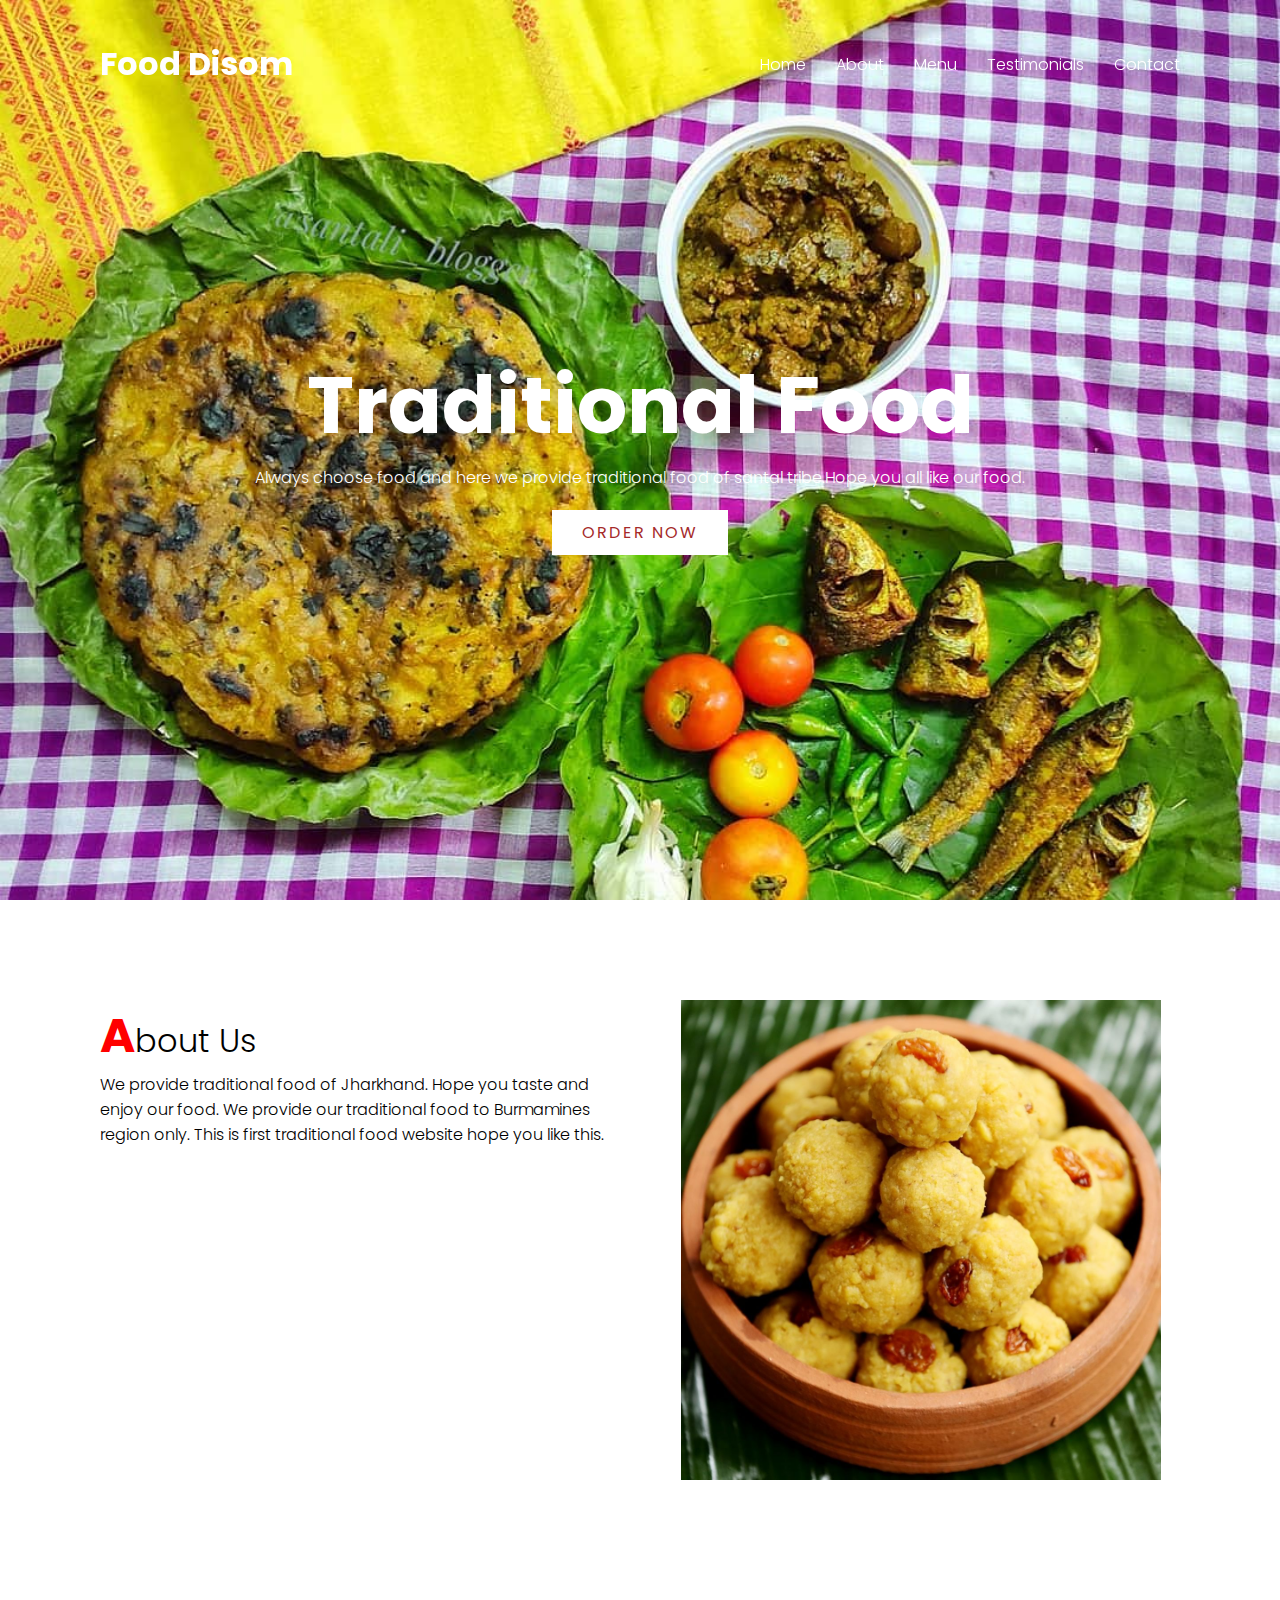
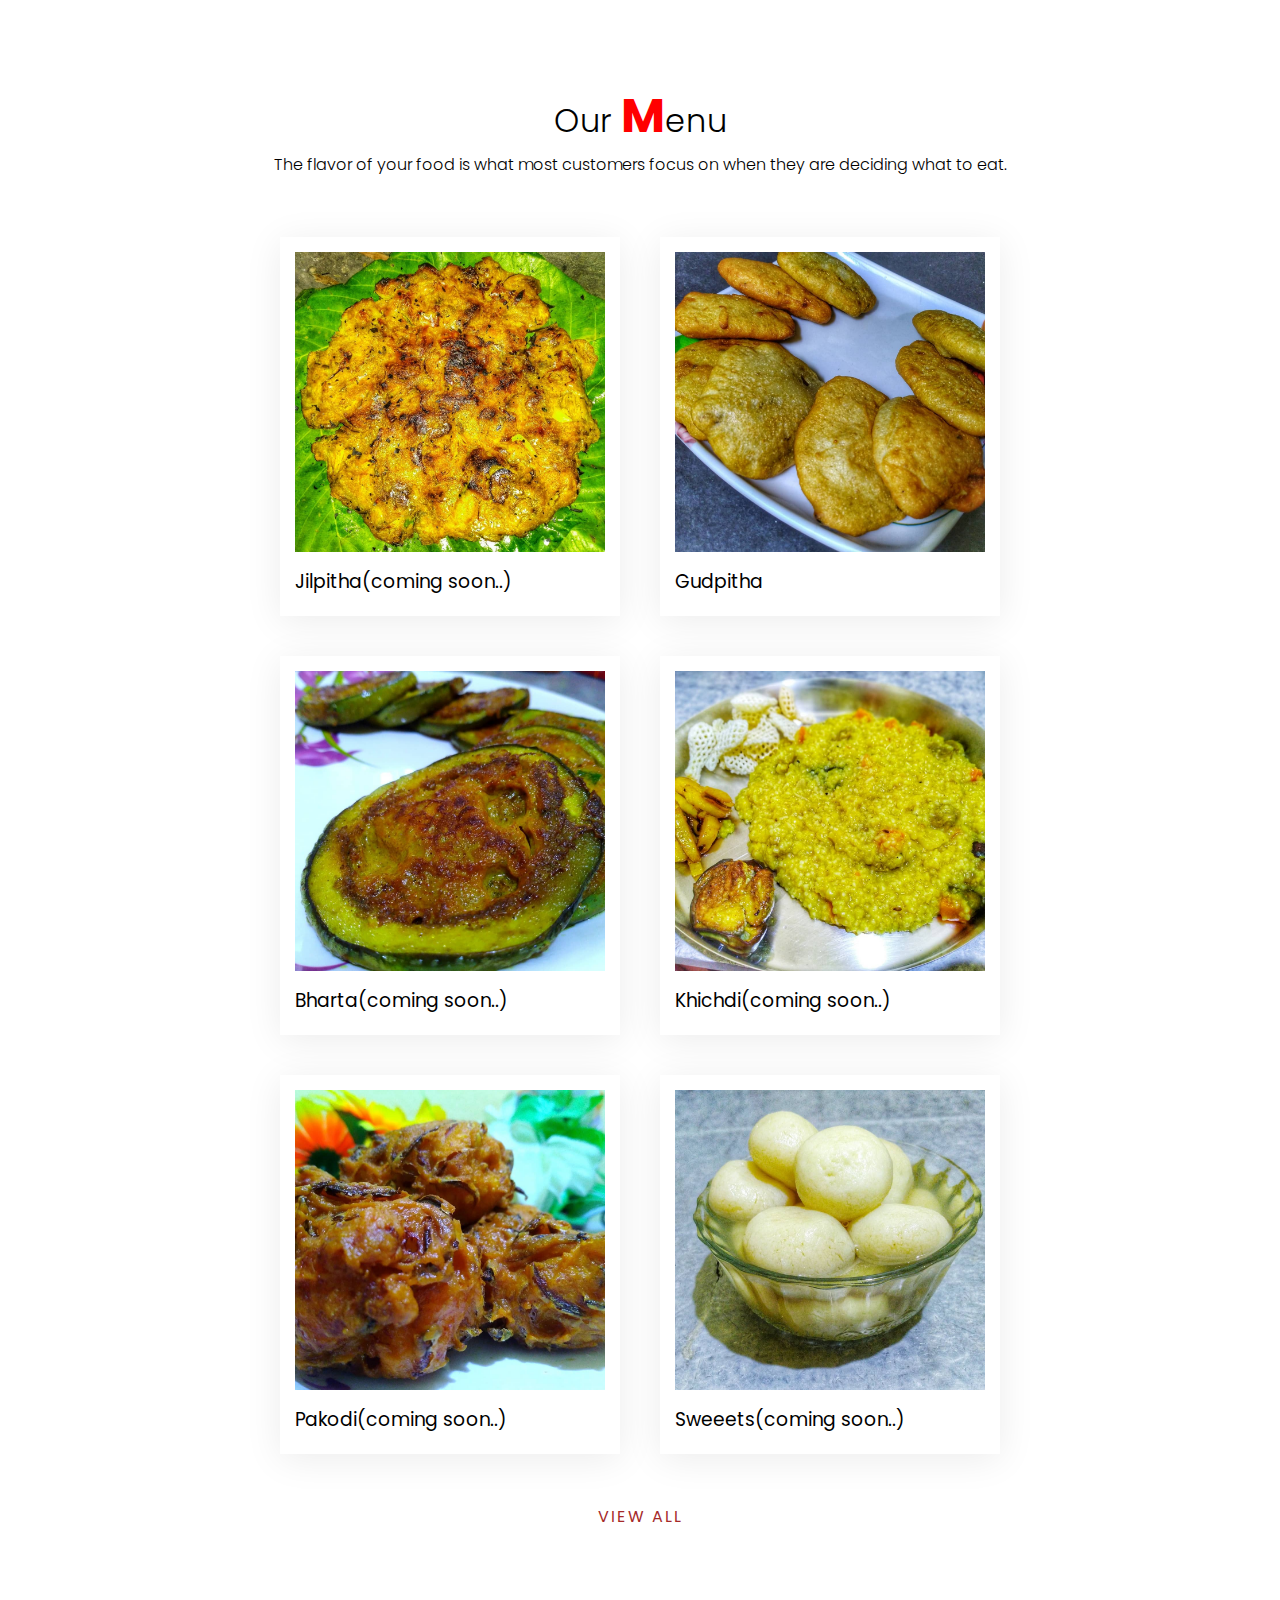
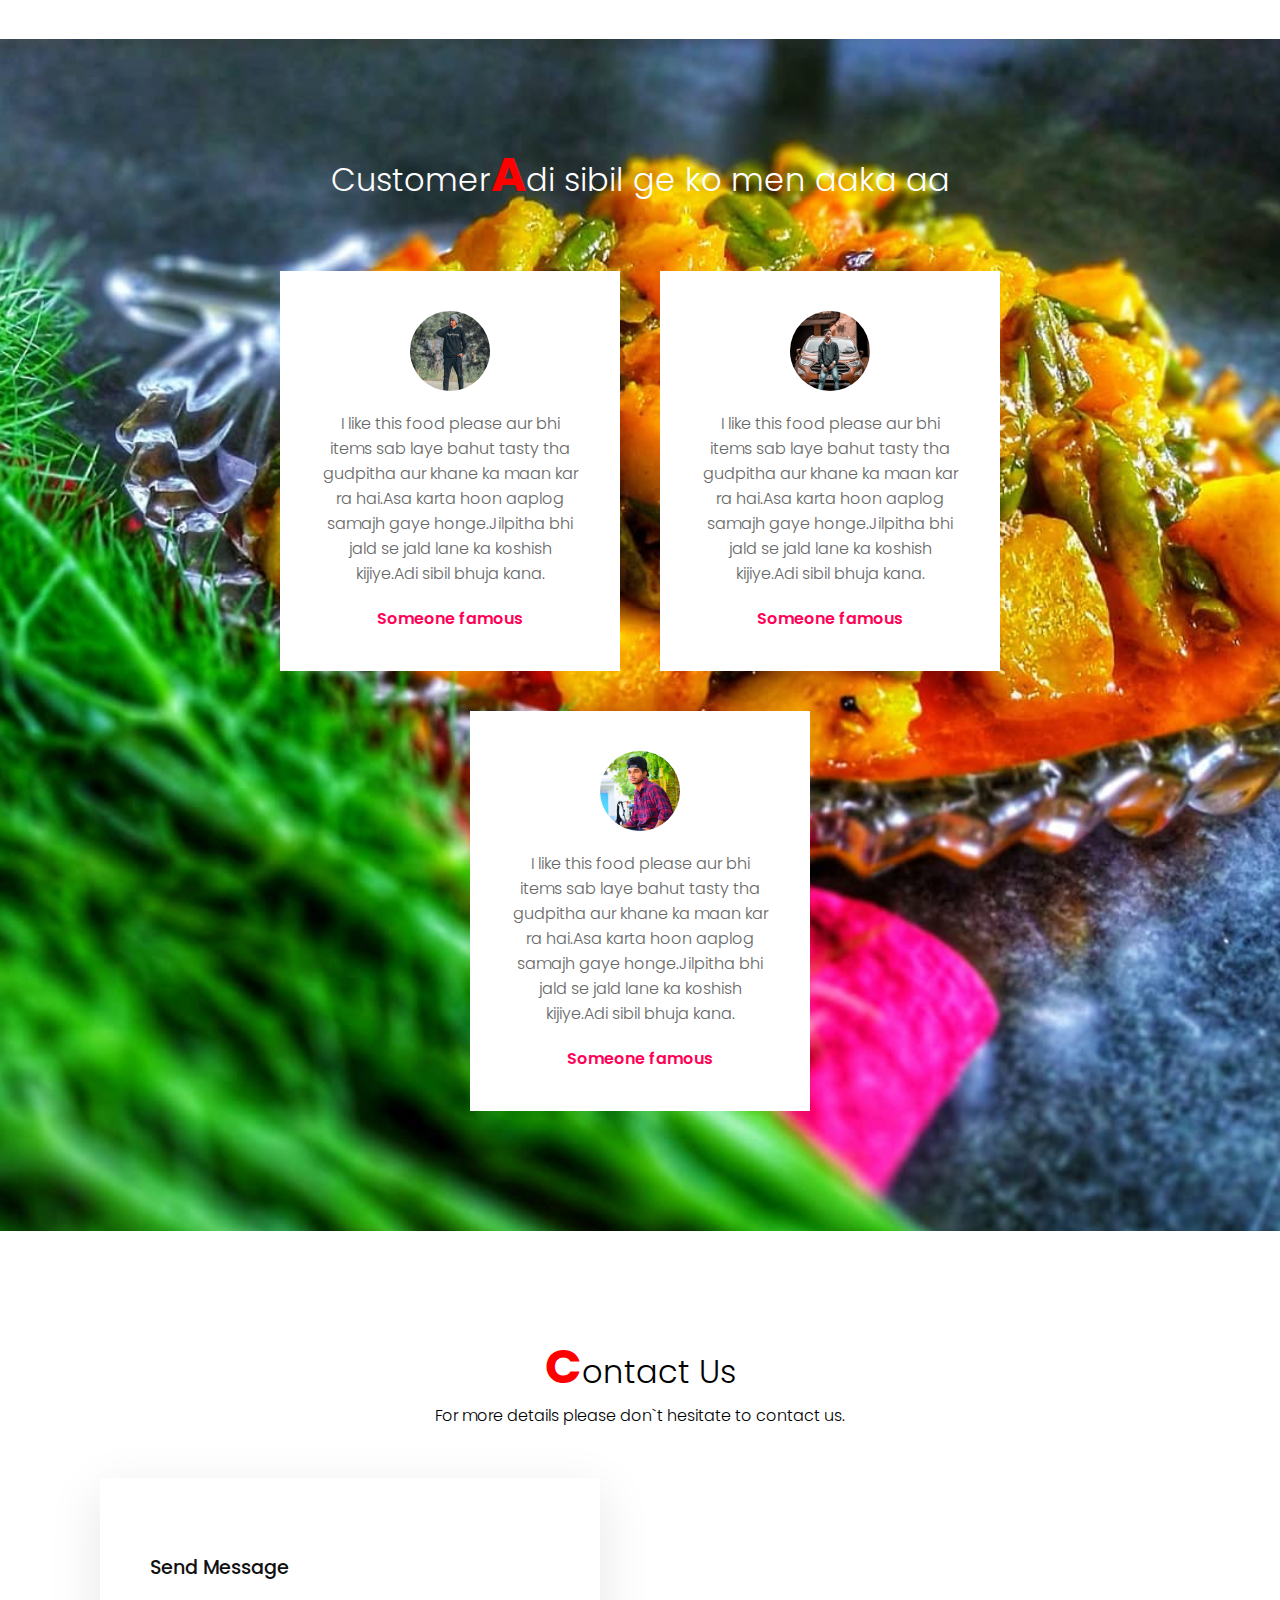
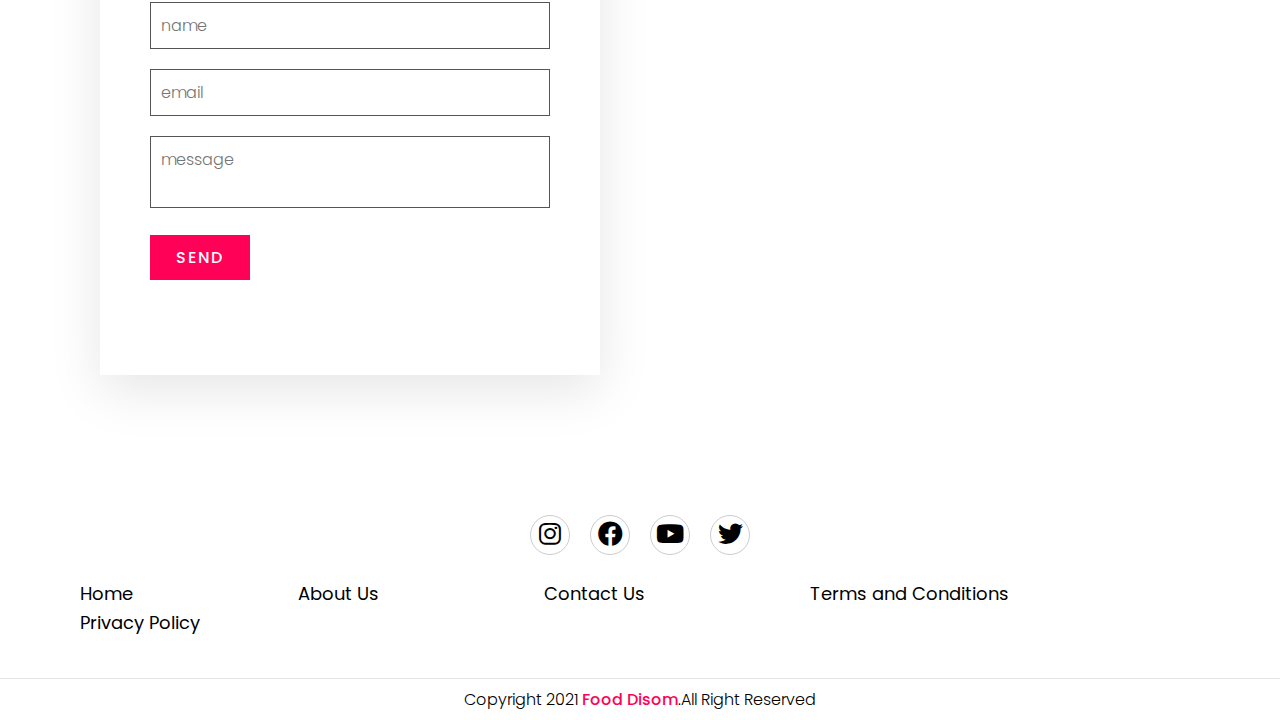
<file: index.html>
<!DOCTYPE html>
<html lang="en">

<head>
    <meta charset="UTF-8">
    <meta name="viewport" content="width=device-width,initial-scale=1.0">
    <title>Food Website</title>
    <link rel="stylesheet" href="style.css">
    <link rel="stylesheet" href="https://cdnjs.cloudflare.com/ajax/libs/font-awesome/6.0.0-beta2/css/all.min.css">
</head>

<body>
    <header>
        <a href="#" class="logo">Food Disom<span></span></a>
        <div class="menuToggle" onclick="toggleMenu();"></div>
        <ul class="navigation">
            <li><a href="#banner" onclick="toggleMenu();">Home</a></li>
            <li><a href="#about" onclick="toggleMenu();">About</a></li>
            <li><a href="#menu" onclick="toggleMenu();">Menu</a></li>
            <li><a href="#testimonials" onclick="toggleMenu();">Testimonials</a></li>
            <li><a href="#contact" onclick="toggleMenu();">Contact</a></li>

        </ul>
    </header>

    <section class="banner" id="banner">
        <div class="content">
            <h2>Traditional Food</h2>
            <p>Always choose food and here we provide traditional food of santal tribe.Hope you all like our food.</p>
            <a href="order.html" class="btn">Order Now</a>
        </div>
    </section>

    <section class="about" id="about">
        <div class="row">
            <div class="co150">
                <h2 class="titletext"><span>A</span>bout Us</h2>
                <p>We provide traditional food of Jharkhand. Hope you taste and enjoy our food. We provide our traditional food to Burmamines region only. This is first traditional food website hope you like this.</p>
            </div>
            <div class="co150">
                <div class="imgBx">
                    <img src="ladoo.jpg">
                </div>
            </div>
        </div>
    </section>

    <section class="menu" id="menu">
        <div class="title">
            <h2 class="titletext">Our <span>M</span>enu</h2>
            <p>The flavor of your food is what most customers focus on when they are deciding what to eat.</p>
        </div>
        <div class="content">
            <div class="box">
                <div class="imgBx">
                    <img src="menu1.jpg">
                </div>
                <div class="text">
                    <h3>Gudpitha</h3>
                </div>
            </div>
            <div class="box">
                <div class="imgBx">
                    <img src="menu2.jpg">
                </div>
                <div class="text">
                    <h3>Jilpitha(coming soon..)</h3>
                </div>
            </div>
            <div class="box">
                <div class="imgBx">
                    <img src="menu3.jpg">
                </div>
                <div class="text">
                    <h3>Khichdi(coming soon..)</h3>
                </div>
            </div>
            <div class="box">
                <div class="imgBx">
                    <img src="menu4.jpg">
                </div>
                <div class="text">
                    <h3>Bharta(coming soon..)</h3>
                </div>
            </div>
            <div class="box">
                <div class="imgBx">
                    <img src="menu5.jpg">
                </div>
                <div class="text">
                    <h3>Sweeets(coming soon..)</h3>
                </div>
            </div>
            <div class="box">
                <div class="imgBx">
                    <img src="menu6.jpg">
                </div>
                <div class="text">
                    <h3>Pakodi(coming soon..)</h3>
                </div>
            </div>
        </div>
        <div class="title">
            <a href="#" class="btn">View All</a>
        </div>
    </section>

    <section class="testimonials" id="testimonials">
        <div class="title white">
            <h2 class="titletext">Customer<span>A</span>di sibil ge ko men aaka aa</h2>
        </div>
        <div class="content">
            <div class="box">
                <div class="imgBx">
                    <img src="testi1.jpg">
                </div>
                <div class="text">
                    <p>I like this food please aur bhi items sab laye bahut tasty tha gudpitha aur khane ka maan kar ra hai.Asa karta hoon aaplog samajh gaye honge.Jilpitha bhi jald se jald lane ka koshish kijiye.Adi sibil bhuja kana.</p>
                    <h3>Someone famous</h3>
                </div>
            </div>
            <div class="box">
                <div class="imgBx">
                    <img src="testi2.jpg">
                </div>
                <div class="text">
                    <p>I like this food please aur bhi items sab laye bahut tasty tha gudpitha aur khane ka maan kar ra hai.Asa karta hoon aaplog samajh gaye honge.Jilpitha bhi jald se jald lane ka koshish kijiye.Adi sibil bhuja kana.</p>
                    <h3>Someone famous</h3>
                </div>
            </div>
            <div class="box">
                <div class="imgBx">
                    <img src="testi3.jpg">
                </div>
                <div class="text">
                    <p>I like this food please aur bhi items sab laye bahut tasty tha gudpitha aur khane ka maan kar ra hai.Asa karta hoon aaplog samajh gaye honge.Jilpitha bhi jald se jald lane ka koshish kijiye.Adi sibil bhuja kana.</p>
                    <h3>Someone famous</h3>
                </div>
            </div>
        </div>
    </section>

    <section class="contact" id="contact">
        <div class="title">
            <h2 class="titletext"><span>C</span>ontact Us</h2>
            <p>For more details please don`t hesitate to contact us.</p>
        </div>
        <div class="contactform">
            <form id="contactform" method="post" action="contactform.php">
            <h3>Send Message</h3>
            <div class="inputBox">
                <input type="text" placeholder="name">
            </div>
            <div class="inputBox">
                <input type="text" placeholder="email">
            </div>
            <div class="inputBox">
                <textarea placeholder="message"></textarea>
            </div>
            <div class="inputBox">
                <input type="submit" value="Send">
            </div>
            </form>
            
        </div>
    </section>

    <section class="footer">
        <div class="social">
            <a href="#"><i class=" fab fa-instagram"></i></a>
            <a href="#"><i class=" fab fa-facebook"></i></a>
            <a href="#"><i class=" fab fa-youtube"></i></a>
            <a href="#"><i class=" fab fa-twitter"></i></a>
        </div>
        
        <ul class="list">
            <li>
                <a href="#banner">Home</a>
            </li>
             <li>
                <a href="#about">About Us</a>
            </li>
             <li>
                <a href="#contact">Contact Us</a>
            </li>
             <li>
                <a href="#">Terms and Conditions</a>
            </li>
             <li>
                <a href="#">Privacy Policy</a>
            </li>
        </ul>

    </section>





    <div class="copyrightText">
        <p>Copyright 2021 <a href="#">Food Disom</a>.All Right Reserved</p>
    </div>

    <script type="text/javascript">
        window.addEventListener('scroll', function() {
            const header = document.querySelector('header');
            header.classList.toggle("sticky", window.scrollY > 0);
        });


        function toggleMenu() {
            const menuToggle = document.querySelector('.menuToggle');
            const navigation = document.querySelector('.navigation');
            menuToggle.classList.toggle('active');
            navigation.classList.toggle('active');
        }

    </script>

</body>

</html>
</file>
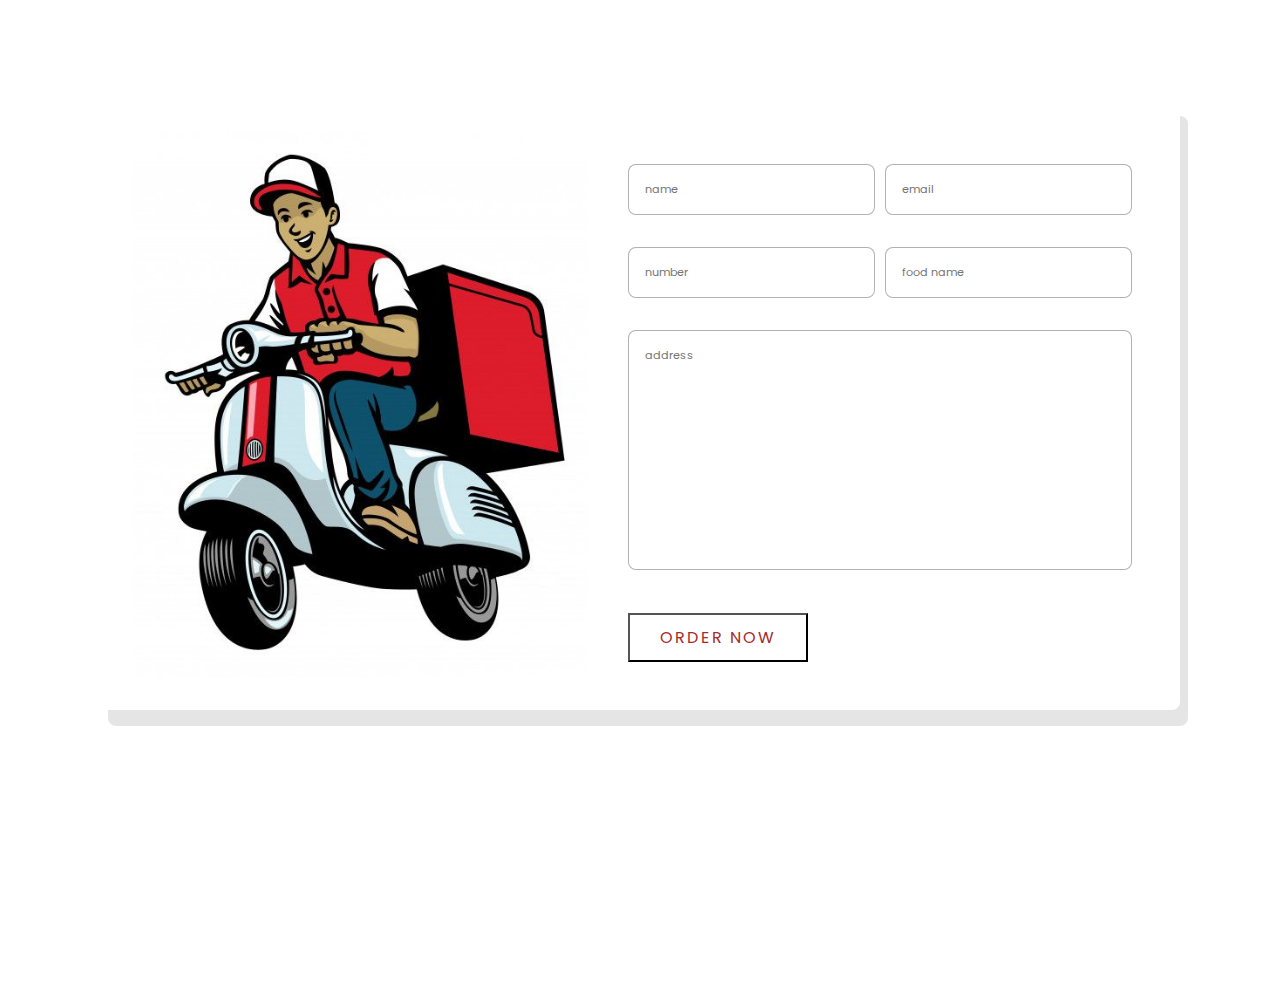
<file: order.html>
<!DOCTYPE html>
<html lang="en">

<head>
    <meta charset="UTF-8">
    <title>Order now</title>
    <link rel="stylesheet" href="style.css">
</head>

<body>



    <section class="order" id="order">

        <div class="row">
            <div class="image">
                <img src="orderphoto.jpg" alt="">
            </div>
            <form action="">
                <div class="inputBox">
                    <input type="text" placeholder="name">
                    <input type="email" placeholder="email">
                </div>
                <div class="inputBox">
                    <input type="number" placeholder="number">
                    <input type="text" placeholder="food name">
                </div>
                <textarea placeholder="address" name="" id="" co1s="30" rows="10"></textarea>
                <input type="submit" value="order now" class="btn">


            </form>

        </div>

    </section>

</body>

</html>
</file>
<file: style.css>
@import url('https://fonts.googleapis.com/css2?family=Poppins:wght@100;300;400;500;600;700;800;900&display=swap');

* {
    margin: 0;
    padding: 0;
    box-sizing: border-box;
    font-family: 'poppins', serif;
    scroll-behavior: smooth;
}

p {
    font-weight: 300;
    color: black;
}

body {
    min-height: 1000px;
}

.banner {
    position: relative;
    width: 100%;
    min-height: 100vh;
    display: flex;
    justify-content: center;
    align-items: center;
    background: url(first%20food.jpg);
    background-size: cover;
}

.banner .content {
    max-width: 900px;
    text-align: center;
}

.banner .content h2 {
    font-size: 5em;
    color: white;
}

.banner .content p {
    font-size: 1em;
    color: white;
}

.btn {
    font-size: 1em;
    color: brown;
    background: #fff;
    display: inline-block;
    padding: 10px 30px;
    margin-top: 20px;
    text-transform: uppercase;
    text-decoration: none;
    letter-spacing: 2px;
    transition: 0.5s;
}

.btn:hover {
    letter-spacing: 6px;
}

header {
    position: fixed;
    top: 0;
    left: 0;
    width: 100%;
    padding: 40px 100px;
    z-index: 10000;
    display: flex;
    justify-content: space-between;
    align-items: center;
    transition: 0.5s;
}

header.sticky {
    background: #fff;
    padding: 10px 100px;
    box-shadow: 0 5px 20px rgba(0, 0, 0, 0.05);
}

header .logo {
    color: white;
    font-weight: 700;
    font-size: 2em;
    text-decoration: none;
}

header.sticky .logo {
    color: black;
}

header .logo span {
    color: aqua;
}

header .navigation {
    position: relative;
    display: flex;
}

header .navigation li {
    list-style: none;
    margin-left: 30px;
}

header .navigation li a {
    text-decoration: none;
    color: white;
    font-weight: 300;
}

header.sticky .navigation li a {
    color: black;
}

header .navigation li a:hover {
    color: brown;
}

section {
    padding: 100px;
}

.row {
    position: relative;
    width: 100%;
    display: flex;
    justify-content: space-between;

}

.row .co150 {
    position: relative;
    width: 48%;
}

.titletext {
    color: black;
    font-size: 2em;
    font-weight: 300;
}

.titletext span {
    color: red;
    font-weight: 700;
    font-size: 1.5em;
}

.row .co150 .imgBx {
    position: relative;
    width: 100%;
    min-height: 480px;
}

.row .co150 .imgBx img {
    position: absolute;
    top: 0;
    left: 0;
    width: 100%;
    height: 100%;
    object-fit: contain;
}

.title {
    width: 100%;
    display: flex;
    justify-content: center;
    align-items: center;
    flex-direction: column;
}

.menu .content {
    display: flex;
    justify-content: center;
    flex-direction: row-reverse;
    flex-wrap: wrap;
    margin-top: 40px;
}

.menu .content .box {
    width: 340px;
    margin: 20px;
    border: 15px solid #fff;
    box-shadow: 0 5px 35px rgba(0, 0, 0, 0.08);
}

.menu .content .box .imgBx {
    position: relative;
    width: 100%;
    height: 300px;
}

.menu .content .box .imgBx img {
    position: absolute;
    top: 0;
    left: 0;
    width: 100%;
    height: 100%;
    object-fit: cover;
}

.menu .content .box .text {
    padding: 15px 0 5px;
}

.menu .content .box .text h3 {
    font-weight: 400;
    color: black;
}

.testimonials {
    background: url(bg.jpg);
    background-size: cover;
}

.white .titletext,
.white p {
    color: white;
}

.testimonials .content {
    display: flex;
    justify-content: center;
    flex-wrap: wrap;
    flex-direction: row;
    margin-top: 40px;
}

.testimonials .content .box {
    width: 340px;
    margin: 20px;
    padding: 40px;
    background: #fff;
    display: flex;
    justify-content: center;
    align-items: center;
    flex-direction: column;
}

.testimonials .content .box .imgBx {
    position: relative;
    width: 80px;
    height: 80px;
    margin-bottom: 20px;
    border-radius: 50%;
    overflow: hidden;
}

.testimonials .content .box .imgBx img {
    position: absolute;
    top: 0;
    left: 0;
    width: 100%;
    height: 100%;
    object-fit: cover;
}

.testimonials .content .box .text {
    text-align: center;
}

.testimonials .content .box .text p {
    color: #666;
    font-style: normal;
}

.testimonials .content .box .text h3 {
    margin-top: 20px;
    color: #111;
    font-size: 1em;
    color: #ff0157;
    font-weight: 600;
}

.contact {
    background: #fff;
    background-size: cover;
}

.contactform {
    padding: 75px 50px;
    background: #fff;
    box-shadow: 0 15px 50px rgba(0, 0, 0, 0.1);
    max-width: 500px;
    margin-top: 50px;
}

.contactform h3 {
    color: #111;
    font-size: 1.2em;
    margin-bottom: 20px;
    font-weight: 500;
}

.contactform .inputBox {
    position: relative;
    width: 100%;
    margin-bottom: 20px;
}

.contactform .inputBox input,
.contactform .inputBox textarea {
    width: 100%;
    border: 1px solid #555;
    padding: 10px;
    color: #111;
    outline: none;
    font-size: 16px;
    font-weight: 300;
    resize: none;
}

.contactform .inputBox input[type="submit"] {
    font-size: 1em;
    color: #fff;
    background: #ff0157;
    display: inline-block;
    text-transform: uppercase;
    text-decoration: none;
    letter-spacing: 2px;
    transition: 0.5s;
    max-width: 100px;
    font-weight: 500;
    border: none;
    cursor: pointer;
}

.copyrightText {
    padding: 8px 40px;
    border-top: 1px solid rgba(0, 0, 0, 0.1);
    text-align: center;
}

copyrightText p {
    color: #333;
}

.copyrightText a {
    color: #ff0157;
    font-weight: 500;
    text-decoration: none;
}

@media (max-width: 991px) {

    header,
    header.sticky {
        padding: 10px 20px;
    }

    header .navigation {
        display: none;
    }

    header .navigation.active {
        width: 100%;
        height: calc(100% - 68px);
        position: fixed;
        top: 68px;
        left: 0;
        display: flex;
        justify-content: center;
        align-items: center;
        flex-direction: column;
        background: #fff;
    }

    header .navigation li {
        margin-left: 0;
    }

    header .navigation li a {
        text-decoration: none;
        color: black;
        font-size: 1.6em;
        font-weight: 300;
    }

    .menuToggle {
        position: relative;
        width: 40px;
        height: 40px;
        background: url(menupng.png);
        background-size: 30px;
        background-repeat: no-repeat;
        background-position: center;
        cursor: pointer;
    }

    .menuToggle.active {
        background: url(close.jpg);
        background-size: 25px;
        background-repeat: no-repeat;
        background-position: center;

    }

    header.sticky .menuToggle {
        filter: invert(1);
    }

    section {
        padding: 20px;
    }

    .banner .content h2 {
        font-size: 3em;
        color: #fff;
    }

    .row {
        flex-direction: column;
    }

    .row .co150 {
        position: relative;
        width: 100%;
    }

    .row .co150 .imgBx {
        height: 300px;
        margin-top: 20px;
    }

    .menu .content {
        margin-top: 20px;
    }

    .menu .content .box {
        margin: 10px;
    }

    .menu .content .box .imgBx {
        height: 260px;
    }

    .title {
        text-align: center;
    }

    .titletext {
        font-size: 1.8em;
        line-height: 1.5em;
        margin-bottom: 15px;
        font-weight: 300;
    }

    .testimonials .content .box {
        margin: 10px;
        padding: 20px;
    }

    .contactform {
        padding: 35px 4opx;
        margin-top: 20px;
        margin-bottom: 30px;
    }
}

@media (max-width: 480px) {
    .banner .content h2 {
        font-size: 2.2em;
        color: #fff;
    }
}


.order .row {
    padding: 2rem;
    box-shadow: 0.5rem 1rem rgba(0, 0, 0, 0.1);
    background: #fff;
    display: flex;
    flex-wrap: wrap;
    gap: 1.5rem;
    border-radius: .5rem;
    1rem;
}

.order .row .image {
    flex: 1 1 15rem;
}

.order .row .image img {
    height: 100%;
    width: 100%;
    object-fit: cover;
    border-radius: .5rem;
}

.order .row form {
    flex: 1 1 20rem;
    padding: 1rem;
}

.order .row form .inputBox {
    display: flex;
    justify-content: space-between;
    flex-wrap: wrap;

}

.order .row form .inputBox input,
.order .row form textarea {
    padding: 1rem;
    margin: 1rem 0;
    font-size: 0.7rem;
    color: #333;
    text-transform: none;
    border: .1rem solid rgba(0, 0, 0, .3);
    border-radius: .5rem;
    width: 49%;
}

.order .row form textarea {
    width: 100%;
    resize: none;
    height: 15rem;
}

.order .row form .btn {
    background: none;

}

.footer {
    padding: 40px 0;
    background-color: white;

}

.footer .social {
    text-align: center;
    padding-bottom: 25px;
    color: black;
}

.footer .social a {
    font-size: 25px;
    color: inherit;
    border: 1px solid #ccc;
    width: 40px;
    height: 40px;
    line-height: 38px;
    display: inline-block;
    text-align: center;
    border-radius: 50%;
    margin: 0 8px;
}

.footer ul {
    margin-top: 0;
    padding: 0;
    list-style: none;
    font-size: 18px;
    line-height: 1.6;
    margin-bottom: 0;
}

.footer ul li a {
    color: inherit;
    text-decoration: none;

}

.footer ul li {
    display: inline-block;
    padding: 0 80px;

}
</file>
